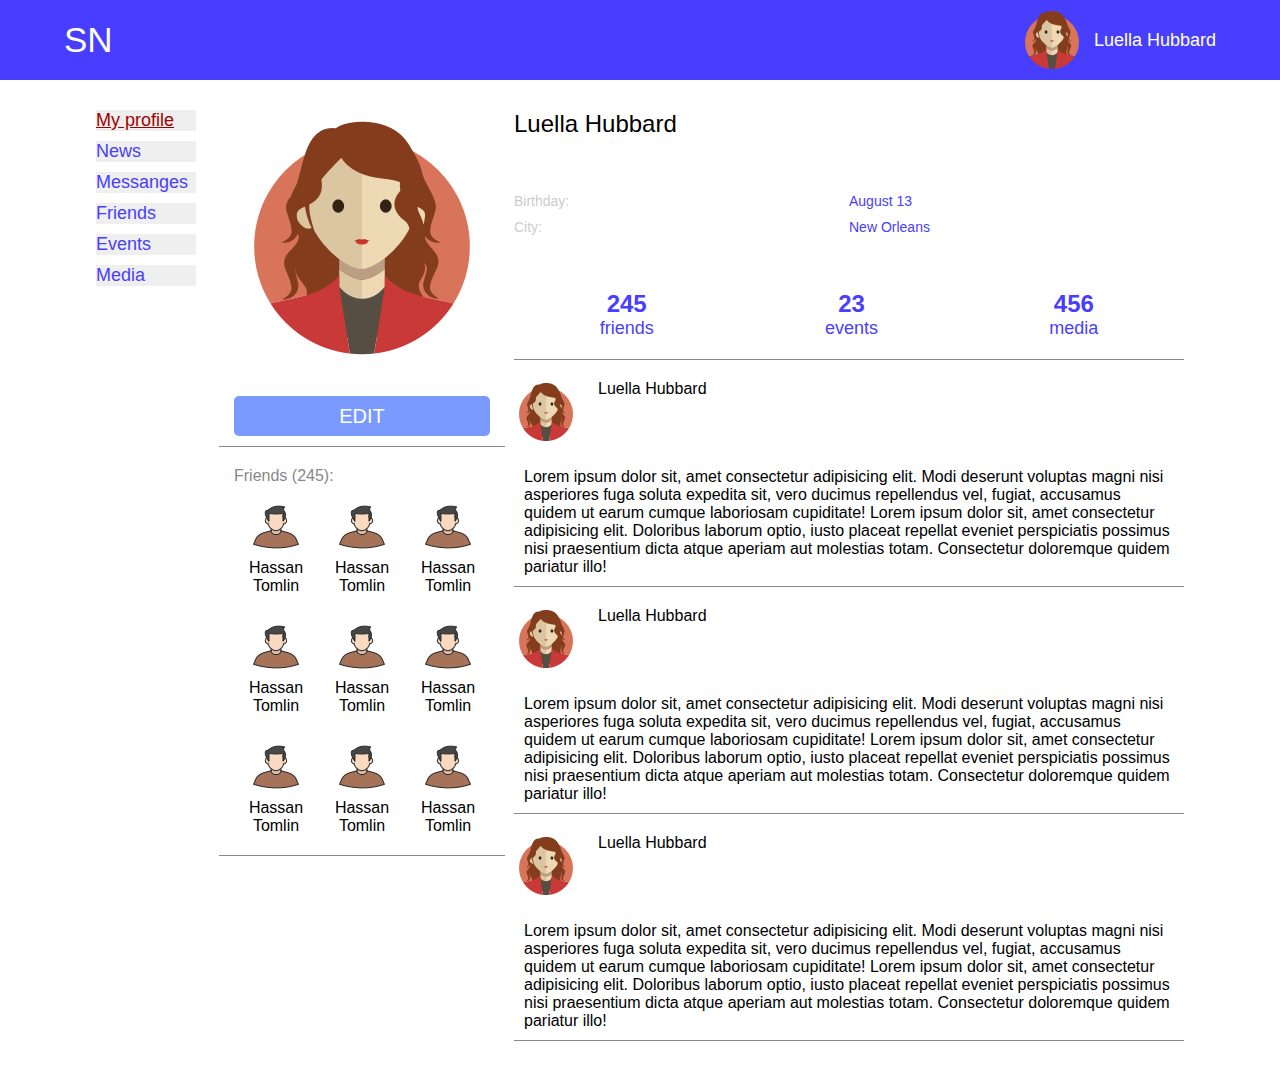
<file: 04.03/index.html>
<!DOCTYPE html>
<html lang="en">

<head>
    <meta charset="UTF-8">
    <meta http-equiv="X-UA-Compatible" content="IE=edge">
    <meta name="viewport" content="width=device-width, initial-scale=1.0">
    <link rel="stylesheet" href="styles.css">
    <title>Messanges</title>
</head>

<body>

    <header class="header">
        <div class="header__container">
            <div class="header__body">
                <a class="header__logo" href="#">
                    <span>SN</span>
                </a>
                <a class="header__account" href="#">
                    <div class="header__account_img">
                        <img class="account-img" src="img/av_64.png" alt="">
                    </div>
                    <div class="header__account_name">
                        <span>Luella Hubbard</span>
                    </div>
                </a>
            </div>
        </div>
    </header>
    <main class="main">
        <div class="main__container">
            <div class="main__body">
                <div class="main__nav">
                    <ul class="main__nav_list">
                        <li><button class="main__nav_btn active" data-nav="profile">My profile</button></li>
                        <li><button class="main__nav_btn" data-nav="news">News</button></li>
                        <li><button class="main__nav_btn" data-nav="messanges">Messanges</button></li>
                        <li><button class="main__nav_btn" data-nav="friends">Friends</button></li>
                        <li><button class="main__nav_btn" data-nav="events">Events</button></li>
                        <li><button class="main__nav_btn" data-nav="media">Media</button></li>
                    </ul>
                </div>
                <div class="main__content">
                    <section class="main__content-section profile" data-nav="profile">
                        <div class="profile__wrapper">
                            <div class="profile__main">
                                <div class="profile__main_container">
                                    <div class="profile__main_avatar">
                                        <div class="profile__main_avatar-img">
                                            <img class="profile-avatar" src="img/av_256.png" alt="">
                                        </div>
                                        <button class="profile__main_avatar-btn">Edit</button>
                                    </div>
                                </div>
                                <div class="profile__main_friends">
                                    <div class="profile__main_container">
                                        <div class="profile__main_friends-data">
                                            <a class="profile__main_friends-link" href="#">Friends (245):</a>
                                        </div>
                                        <div class="profile__main_friends-cards">
                                            <a class="profile__main_friends-card friends-card" href="#">
                                                <div class="friends-card__avatar">
                                                    <img class="friends-card__img" src="img/avatar_3.png" alt="">
                                                </div>
                                                <div class="friends-card__person">
                                                    <span>Hassan Tomlin</span>
                                                </div>
                                            </a>
                                            <a class="profile__main_friends-card friends-card" href="#">
                                                <div class="friends-card__avatar">
                                                    <img class="friends-card__img" src="img/avatar_3.png" alt="">
                                                </div>
                                                <div class="friends-card__person">
                                                    <span>Hassan Tomlin</span>
                                                </div>
                                            </a>
                                            <a class="profile__main_friends-card friends-card" href="#">
                                                <div class="friends-card__avatar">
                                                    <img class="friends-card__img" src="img/avatar_3.png" alt="">
                                                </div>
                                                <div class="friends-card__person">
                                                    <span>Hassan Tomlin</span>
                                                </div>
                                            </a>
                                            <a class="profile__main_friends-card friends-card" href="#">
                                                <div class="friends-card__avatar">
                                                    <img class="friends-card__img" src="img/avatar_3.png" alt="">
                                                </div>
                                                <div class="friends-card__person">
                                                    <span>Hassan Tomlin</span>
                                                </div>
                                            </a>
                                            <a class="profile__main_friends-card friends-card" href="#">
                                                <div class="friends-card__avatar">
                                                    <img class="friends-card__img" src="img/avatar_3.png" alt="">
                                                </div>
                                                <div class="friends-card__person">
                                                    <span>Hassan Tomlin</span>
                                                </div>
                                            </a>
                                            <a class="profile__main_friends-card friends-card" href="#">
                                                <div class="friends-card__avatar">
                                                    <img class="friends-card__img" src="img/avatar_3.png" alt="">
                                                </div>
                                                <div class="friends-card__person">
                                                    <span>Hassan Tomlin</span>
                                                </div>
                                            </a>
                                            <a class="profile__main_friends-card friends-card" href="#">
                                                <div class="friends-card__avatar">
                                                    <img class="friends-card__img" src="img/avatar_3.png" alt="">
                                                </div>
                                                <div class="friends-card__person">
                                                    <span>Hassan Tomlin</span>
                                                </div>
                                            </a>
                                            <a class="profile__main_friends-card friends-card" href="#">
                                                <div class="friends-card__avatar">
                                                    <img class="friends-card__img" src="img/avatar_3.png" alt="">
                                                </div>
                                                <div class="friends-card__person">
                                                    <span>Hassan Tomlin</span>
                                                </div>
                                            </a>
                                            <a class="profile__main_friends-card friends-card" href="#">
                                                <div class="friends-card__avatar">
                                                    <img class="friends-card__img" src="img/avatar_3.png" alt="">
                                                </div>
                                                <div class="friends-card__person">
                                                    <span>Hassan Tomlin</span>
                                                </div>
                                            </a>
                                        </div>
                                    </div>
                                </div>
                            </div>
                            <div class="profile__data">
                                <div class="profile__data_person">
                                    <div class="profile__data_name">
                                        <span>Luella Hubbard</span>
                                    </div>
                                    <div class="profile__data_info">
                                        <div class="profile__data_items">
                                            <div class="profile__data_item">
                                                <span>Birthday:</span>
                                            </div>
                                            <div class="profile__data_answer">
                                                <span>August 13</span>
                                            </div>
                                        </div>
                                        <div class="profile__data_items">
                                            <div class="profile__data_item">
                                                <span>City:</span>
                                            </div>
                                            <div class="profile__data_answer">
                                                <span>New Orleans</span>
                                            </div>
                                        </div>
                                    </div>
                                    <div class="profile__data_data">
                                        <a class="profile__data_data-item" href="#">
                                            <p>245</p>
                                            <p>friends</p>
                                        </a>
                                        <a class="profile__data_data-item" href="#">
                                            <p>23</p>
                                            <p>events</p>
                                        </a>
                                        <a class="profile__data_data-item" href="#">
                                            <p>456</p>
                                            <p>media</p>
                                        </a>
                                    </div>
                                </div>
                                <div class="profile__data_comments">
                                    <div class="profile__data_comment">
                                        <a class="profile__data_comment-person" href="#">
                                            <div class="profile__data_comment-person__img">
                                                <img class="comment-img" src="img/av_64.png" alt="">
                                            </div>
                                            <div class="profile__data_comment-person__name">
                                                <span>Luella Hubbard</span>
                                            </div>
                                        </a>
                                        <div class="profile__data_comment-comment">
                                            <p>Lorem ipsum dolor sit, amet consectetur adipisicing elit. Modi deserunt
                                                voluptas
                                                magni nisi asperiores fuga soluta expedita sit, vero ducimus repellendus
                                                vel,
                                                fugiat, accusamus quidem ut earum cumque laboriosam cupiditate! Lorem
                                                ipsum
                                                dolor sit, amet consectetur adipisicing elit. Doloribus laborum optio,
                                                iusto
                                                placeat repellat eveniet perspiciatis possimus nisi praesentium dicta
                                                atque
                                                aperiam aut molestias totam. Consectetur doloremque quidem pariatur
                                                illo!</p>
                                        </div>
                                    </div>
                                    <div class="profile__data_comment">
                                        <a class="profile__data_comment-person" href="#">
                                            <div class="profile__data_comment-person__img">
                                                <img class="comment-img" src="img/av_64.png" alt="">
                                            </div>
                                            <div class="profile__data_comment-person__name">
                                                <span>Luella Hubbard</span>
                                            </div>
                                        </a>
                                        <div class="profile__data_comment-comment">
                                            <p>Lorem ipsum dolor sit, amet consectetur adipisicing elit. Modi deserunt
                                                voluptas
                                                magni nisi asperiores fuga soluta expedita sit, vero ducimus repellendus
                                                vel,
                                                fugiat, accusamus quidem ut earum cumque laboriosam cupiditate! Lorem
                                                ipsum
                                                dolor sit, amet consectetur adipisicing elit. Doloribus laborum optio,
                                                iusto
                                                placeat repellat eveniet perspiciatis possimus nisi praesentium dicta
                                                atque
                                                aperiam aut molestias totam. Consectetur doloremque quidem pariatur
                                                illo!</p>
                                        </div>
                                    </div>
                                    <div class="profile__data_comment">
                                        <a class="profile__data_comment-person" href="#">
                                            <div class="profile__data_comment-person__img">
                                                <img class="comment-img" src="img/av_64.png" alt="">
                                            </div>
                                            <div class="profile__data_comment-person__name">
                                                <span>Luella Hubbard</span>
                                            </div>
                                        </a>
                                        <div class="profile__data_comment-comment">
                                            <p>Lorem ipsum dolor sit, amet consectetur adipisicing elit. Modi deserunt
                                                voluptas
                                                magni nisi asperiores fuga soluta expedita sit, vero ducimus repellendus
                                                vel,
                                                fugiat, accusamus quidem ut earum cumque laboriosam cupiditate! Lorem
                                                ipsum
                                                dolor sit, amet consectetur adipisicing elit. Doloribus laborum optio,
                                                iusto
                                                placeat repellat eveniet perspiciatis possimus nisi praesentium dicta
                                                atque
                                                aperiam aut molestias totam. Consectetur doloremque quidem pariatur
                                                illo!</p>
                                        </div>
                                    </div>
                                </div>
                            </div>
                        </div>
                    </section>
                    <section class="main__content-section news d-none" data-nav="news">
                        <div class="news__header">
                            <div class="news__header_title">
                                <span>Events</span>
                            </div>
                            <div class="news__header_btn">
                                <button class="news__header_button news__header_btn-search"><img class="search-img"
                                        src="img/search.svg" alt=""></button>
                                <button class="news__header_button news__header_btn-plus">+</button>
                            </div>
                        </div>
                        <div class="news__events">
                            <div class="news__event">
                                <div class="news__event_img">
                                    <img class="event-img" src="img/event1.png" alt="">
                                </div>
                                <div class="news__event_data">
                                    <div class="news__event_data-info">
                                        Lorem ipsum dolor sit amet, consectetur adipisicing elit. Beatae, quas? Modi
                                        repellendus tempora provident minima ipsum accusamus quidem animi, deleniti
                                        ratione deserunt fuga placeat incidunt? Illum sequi eligendi tempore corrupti.
                                    </div>
                                    <div class="news__event_data-btn">
                                        <a class="news__event_data-btn__link" href="#">Details</a>
                                    </div>
                                </div>
                            </div>
                            <div class="news__event">
                                <div class="news__event_img">
                                    <img class="event-img" src="img/event2.png" alt="">
                                </div>
                                <div class="news__event_data">
                                    <div class="news__event_data-info">
                                        Lorem ipsum dolor sit amet, consectetur adipisicing elit. Beatae, quas? Modi
                                        repellendus tempora provident minima ipsum accusamus quidem animi, deleniti
                                        ratione deserunt fuga placeat incidunt? Illum sequi eligendi tempore corrupti.
                                    </div>
                                    <div class="news__event_data-btn">
                                        <a class="news__event_data-btn__link" href="#">Details</a>
                                    </div>
                                </div>
                            </div>
                            <div class="news__event">
                                <div class="news__event_img">
                                    <img class="event-img" src="img/event3.png" alt="">
                                </div>
                                <div class="news__event_data">
                                    <div class="news__event_data-info">
                                        Lorem ipsum dolor sit amet, consectetur adipisicing elit. Beatae, quas? Modi
                                        repellendus tempora provident minima ipsum accusamus quidem animi, deleniti
                                        ratione deserunt fuga placeat incidunt? Illum sequi eligendi tempore corrupti.
                                    </div>
                                    <div class="news__event_data-btn">
                                        <a class="news__event_data-btn__link" href="#">Details</a>
                                    </div>
                                </div>
                            </div>
                        </div>
                    </section>
                    <section class="main__content-section messanges d-none" data-nav="messanges">
                        <div class="messanges__wrapper">
                            <div class="messanges__buttons">
                                <button class="messanges__person active" data-messanges="1">
                                    <div class="messanges__person_wrapper">
                                        <div class="messanges__person_img">
                                            <img class="messanges-person-img" src="img/av_64.png" alt="">
                                        </div>
                                        <div class="messanges__person_item">
                                            <div class="messanges__person_name">
                                                <span>Pranav Talley</span>
                                            </div>
                                            <div class="messanges__person_message">
                                                <span>Praesent odio fells, dignissim in pellentesque.</span>
                                            </div>
                                        </div>
                                    </div>
                                </button>
                                <button class="messanges__person" data-messanges="2">
                                    <div class="messanges__person_wrapper">
                                        <div class="messanges__person_img">
                                            <img class="messanges-person-img" src="img/av_64.png" alt="">
                                        </div>
                                        <div class="messanges__person_item">
                                            <div class="messanges__person_name">
                                                <span>Pranav Talley</span>
                                            </div>
                                            <div class="messanges__person_message">
                                                <span>Praesent odio fells, dignissim in pellentesque.</span>
                                            </div>
                                        </div>
                                    </div>
                                </button>
                                <button class="messanges__person" data-messanges="3">
                                    <div class="messanges__person_wrapper">
                                        <div class="messanges__person_img">
                                            <img class="messanges-person-img" src="img/av_64.png" alt="">
                                        </div>
                                        <div class="messanges__person_item">
                                            <div class="messanges__person_name">
                                                <span>Pranav Talley</span>
                                            </div>
                                            <div class="messanges__person_message">
                                                <span>Praesent odio fells, dignissim in pellentesque.</span>
                                            </div>
                                        </div>
                                    </div>
                                </button>
                            </div>
                            <div class="messanges__items">
                                <div class="messanges__item">
                                    <div class="messanges__items_person" data-messanges="1">
                                        <div class="messanges__items_person-message">
                                            <div class="messanges__items_person-img">
                                                <img class="messanges-items-person-img" src="img/av_64.png" alt="">
                                            </div>
                                            <div class="messanges__items_person-data">
                                                <div class="messanges__items_person-name">
                                                    <span>Pranav Talley</span>
                                                </div>
                                                <div class="messanges__items_person-text">
                                                    Lorem ipsum dolor sit amet consectetur adipisicing elit. Natus, libero
                                                    voluptatibus ducimus repellendus eos, maxime nesciunt nisi amet illum id
                                                    esse quo odit adipisci, dignissimos sapiente in deserunt. Aliquid, nobis.
                                                </div>
                                            </div>
                                        </div>
                                        <div class="messanges__items_person-message reverse">
                                            <div class="messanges__items_person-img">
                                                <img class="messanges-items-person-img" src="img/av_64.png" alt="">
                                            </div>
                                            <div class="messanges__items_person-data">
                                                <div class="messanges__items_person-name">
                                                    <span>Pranav Talley</span>
                                                </div>
                                                <div class="messanges__items_person-text">
                                                    Lorem ipsum dolor sit amet consectetur adipisicing elit. Natus, libero
                                                    voluptatibus ducimus repellendus eos, maxime nesciunt nisi amet illum id
                                                    esse quo odit adipisci, dignissimos sapiente in deserunt. Aliquid, nobis.
                                                </div>
                                            </div>
                                        </div>
                                        <div class="messanges__items_person-message">
                                            <div class="messanges__items_person-img">
                                                <img class="messanges-items-person-img" src="img/av_64.png" alt="">
                                            </div>
                                            <div class="messanges__items_person-data">
                                                <div class="messanges__items_person-name">
                                                    <span>Pranav Talley</span>
                                                </div>
                                                <div class="messanges__items_person-text">
                                                    Lorem ipsum dolor sit amet consectetur adipisicing elit. Natus, libero
                                                    voluptatibus ducimus repellendus eos, maxime nesciunt nisi amet illum id
                                                    esse quo odit adipisci, dignissimos sapiente in deserunt. Aliquid, nobis.
                                                </div>
                                            </div>
                                        </div>
                                        <div class="messanges__items_person-message reverse">
                                            <div class="messanges__items_person-img">
                                                <img class="messanges-items-person-img" src="img/av_64.png" alt="">
                                            </div>
                                            <div class="messanges__items_person-data">
                                                <div class="messanges__items_person-name">
                                                    <span>Pranav Talley</span>
                                                </div>
                                                <div class="messanges__items_person-text">
                                                    Lorem ipsum dolor sit amet consectetur adipisicing elit. Natus, libero
                                                    voluptatibus ducimus repellendus eos, maxime nesciunt nisi amet illum id
                                                    esse quo odit adipisci, dignissimos sapiente in deserunt. Aliquid, nobis.
                                                </div>
                                            </div>
                                        </div>
                                    </div>
                                    <div class="messanges__items_person d-none" data-messanges="2">
                                        <div class="messanges__items_person-message">
                                            <div class="messanges__items_person-img">
                                                <img class="messanges-items-person-img" src="img/av_64.png" alt="">
                                            </div>
                                            <div class="messanges__items_person-data">
                                                <div class="messanges__items_person-name">
                                                    <span>Pranav Talley</span>
                                                </div>
                                                <div class="messanges__items_person-text">
                                                    Lorem ipsum dolor sit amet consectetur adipisicing elit. Natus, libero
                                                    voluptatibus ducimus repellendus eos, maxime nesciunt nisi amet illum id
                                                    esse quo odit adipisci, dignissimos sapiente in deserunt. Aliquid, nobis.
                                                </div>
                                            </div>
                                        </div>
                                        <div class="messanges__items_person-message reverse">
                                            <div class="messanges__items_person-img">
                                                <img class="messanges-items-person-img" src="img/av_64.png" alt="">
                                            </div>
                                            <div class="messanges__items_person-data">
                                                <div class="messanges__items_person-name">
                                                    <span>Pranav Talley</span>
                                                </div>
                                                <div class="messanges__items_person-text">
                                                    Lorem ipsum dolor sit amet consectetur adipisicing elit. Natus, libero
                                                    voluptatibus ducimus repellendus eos, maxime nesciunt nisi amet illum id
                                                    esse quo odit adipisci, dignissimos sapiente in deserunt. Aliquid, nobis.
                                                </div>
                                            </div>
                                        </div>
                                        <div class="messanges__items_person-message">
                                            <div class="messanges__items_person-img">
                                                <img class="messanges-items-person-img" src="img/av_64.png" alt="">
                                            </div>
                                            <div class="messanges__items_person-data">
                                                <div class="messanges__items_person-name">
                                                    <span>Pranav Talley</span>
                                                </div>
                                                <div class="messanges__items_person-text">
                                                    Lorem ipsum dolor sit amet consectetur adipisicing elit. Natus, libero
                                                    voluptatibus ducimus repellendus eos, maxime nesciunt nisi amet illum id
                                                    esse quo odit adipisci, dignissimos sapiente in deserunt. Aliquid, nobis.
                                                </div>
                                            </div>
                                        </div>
                                        <div class="messanges__items_person-message reverse">
                                            <div class="messanges__items_person-img">
                                                <img class="messanges-items-person-img" src="img/av_64.png" alt="">
                                            </div>
                                            <div class="messanges__items_person-data">
                                                <div class="messanges__items_person-name">
                                                    <span>Pranav Talley</span>
                                                </div>
                                                <div class="messanges__items_person-text">
                                                    Lorem ipsum dolor sit amet consectetur adipisicing elit. Natus, libero
                                                    voluptatibus ducimus repellendus eos, maxime nesciunt nisi amet illum id
                                                    esse quo odit adipisci, dignissimos sapiente in deserunt. Aliquid, nobis.
                                                </div>
                                            </div>
                                        </div>
                                        <div class="messanges__items_person-message">
                                            <div class="messanges__items_person-img">
                                                <img class="messanges-items-person-img" src="img/av_64.png" alt="">
                                            </div>
                                            <div class="messanges__items_person-data">
                                                <div class="messanges__items_person-name">
                                                    <span>Pranav Talley</span>
                                                </div>
                                                <div class="messanges__items_person-text">
                                                    Lorem ipsum dolor sit amet consectetur adipisicing elit. Natus, libero
                                                    voluptatibus ducimus repellendus eos, maxime nesciunt nisi amet illum id
                                                    esse quo odit adipisci, dignissimos sapiente in deserunt. Aliquid, nobis.
                                                </div>
                                            </div>
                                        </div>
                                    </div>
                                    <div class="messanges__items_person d-none" data-messanges="3">
                                        <div class="messanges__items_person-message">
                                            <div class="messanges__items_person-img">
                                                <img class="messanges-items-person-img" src="img/av_64.png" alt="">
                                            </div>
                                            <div class="messanges__items_person-data">
                                                <div class="messanges__items_person-name">
                                                    <span>Pranav Talley</span>
                                                </div>
                                                <div class="messanges__items_person-text">
                                                    Lorem ipsum dolor sit amet consectetur adipisicing elit. Natus, libero
                                                    voluptatibus ducimus repellendus eos, maxime nesciunt nisi amet illum id
                                                    esse quo odit adipisci, dignissimos sapiente in deserunt. Aliquid, nobis.
                                                </div>
                                            </div>
                                        </div>
                                        <div class="messanges__items_person-message reverse">
                                            <div class="messanges__items_person-img">
                                                <img class="messanges-items-person-img" src="img/av_64.png" alt="">
                                            </div>
                                            <div class="messanges__items_person-data">
                                                <div class="messanges__items_person-name">
                                                    <span>Pranav Talley</span>
                                                </div>
                                                <div class="messanges__items_person-text">
                                                    Lorem ipsum dolor sit amet consectetur adipisicing elit. Natus, libero
                                                    voluptatibus ducimus repellendus eos, maxime nesciunt nisi amet illum id
                                                    esse quo odit adipisci, dignissimos sapiente in deserunt. Aliquid, nobis.
                                                </div>
                                            </div>
                                        </div>
                                        <div class="messanges__items_person-message">
                                            <div class="messanges__items_person-img">
                                                <img class="messanges-items-person-img" src="img/av_64.png" alt="">
                                            </div>
                                            <div class="messanges__items_person-data">
                                                <div class="messanges__items_person-name">
                                                    <span>Pranav Talley</span>
                                                </div>
                                                <div class="messanges__items_person-text">
                                                    Lorem ipsum dolor sit amet consectetur adipisicing elit. Natus, libero
                                                    voluptatibus ducimus repellendus eos, maxime nesciunt nisi amet illum id
                                                    esse quo odit adipisci, dignissimos sapiente in deserunt. Aliquid, nobis.
                                                </div>
                                            </div>
                                        </div>
                                        <div class="messanges__items_person-message reverse">
                                            <div class="messanges__items_person-img">
                                                <img class="messanges-items-person-img" src="img/av_64.png" alt="">
                                            </div>
                                            <div class="messanges__items_person-data">
                                                <div class="messanges__items_person-name">
                                                    <span>Pranav Talley</span>
                                                </div>
                                                <div class="messanges__items_person-text">
                                                    Lorem ipsum dolor sit amet consectetur adipisicing elit. Natus, libero
                                                    voluptatibus ducimus repellendus eos, maxime nesciunt nisi amet illum id
                                                    esse quo odit adipisci, dignissimos sapiente in deserunt. Aliquid, nobis.
                                                </div>
                                            </div>
                                        </div>
                                        <div class="messanges__items_person-message">
                                            <div class="messanges__items_person-img">
                                                <img class="messanges-items-person-img" src="img/av_64.png" alt="">
                                            </div>
                                            <div class="messanges__items_person-data">
                                                <div class="messanges__items_person-name">
                                                    <span>Pranav Talley</span>
                                                </div>
                                                <div class="messanges__items_person-text">
                                                    Lorem ipsum dolor sit amet consectetur adipisicing elit. Natus, libero
                                                    voluptatibus ducimus repellendus eos, maxime nesciunt nisi amet illum id
                                                    esse quo odit adipisci, dignissimos sapiente in deserunt. Aliquid, nobis.
                                                </div>
                                            </div>
                                        </div>
                                        <div class="messanges__items_person-message reverse">
                                            <div class="messanges__items_person-img">
                                                <img class="messanges-items-person-img" src="img/av_64.png" alt="">
                                            </div>
                                            <div class="messanges__items_person-data">
                                                <div class="messanges__items_person-name">
                                                    <span>Pranav Talley</span>
                                                </div>
                                                <div class="messanges__items_person-text">
                                                    Lorem ipsum dolor sit amet consectetur adipisicing elit. Natus, libero
                                                    voluptatibus ducimus repellendus eos, maxime nesciunt nisi amet illum id
                                                    esse quo odit adipisci, dignissimos sapiente in deserunt. Aliquid, nobis.
                                                </div>
                                            </div>
                                        </div>
                                    </div>
                                </div>
                                <form action="#" class="messanges__items_form">
                                    <input class="messanges__items_input" type="text" placeholder="Messange">
                                    <button class="messanges__items_input-btn">></button>
                                </form>
                            </div>
                        </div>
                    </section>
                </div>
            </div>
        </div>
    </main>

    <script src="main.js"></script>
</body>

</html>
</file>
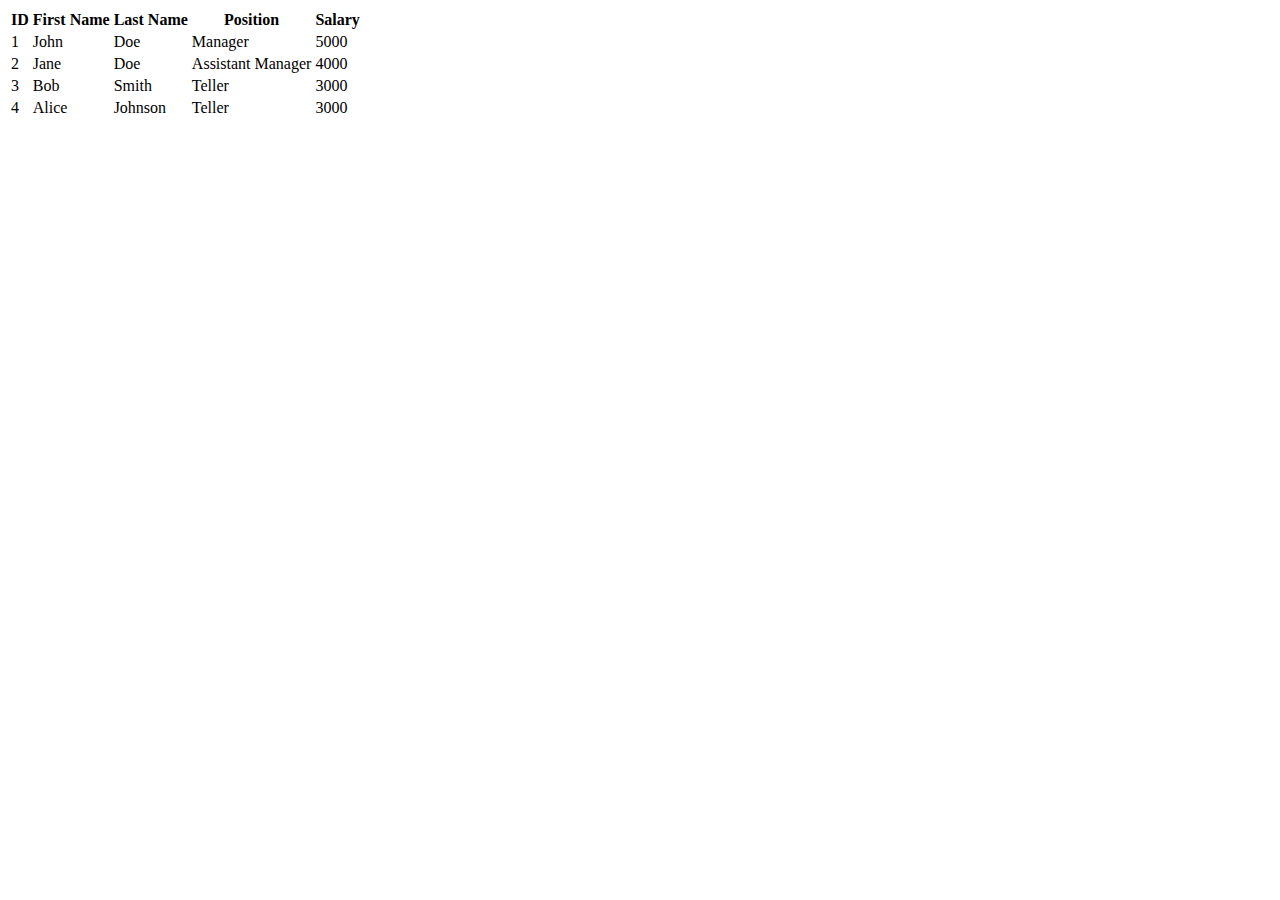
<file: 01.04/Task3/index.html>
<!DOCTYPE html>
<html lang="en">
<head>
    <meta charset="UTF-8">
    <meta http-equiv="X-UA-Compatible" content="IE=edge">
    <meta name="viewport" content="width=device-width, initial-scale=1.0">
    <title>Task3</title>
</head>
<body>
    <script src="script.js"></script>
</body>
</html>
</file>
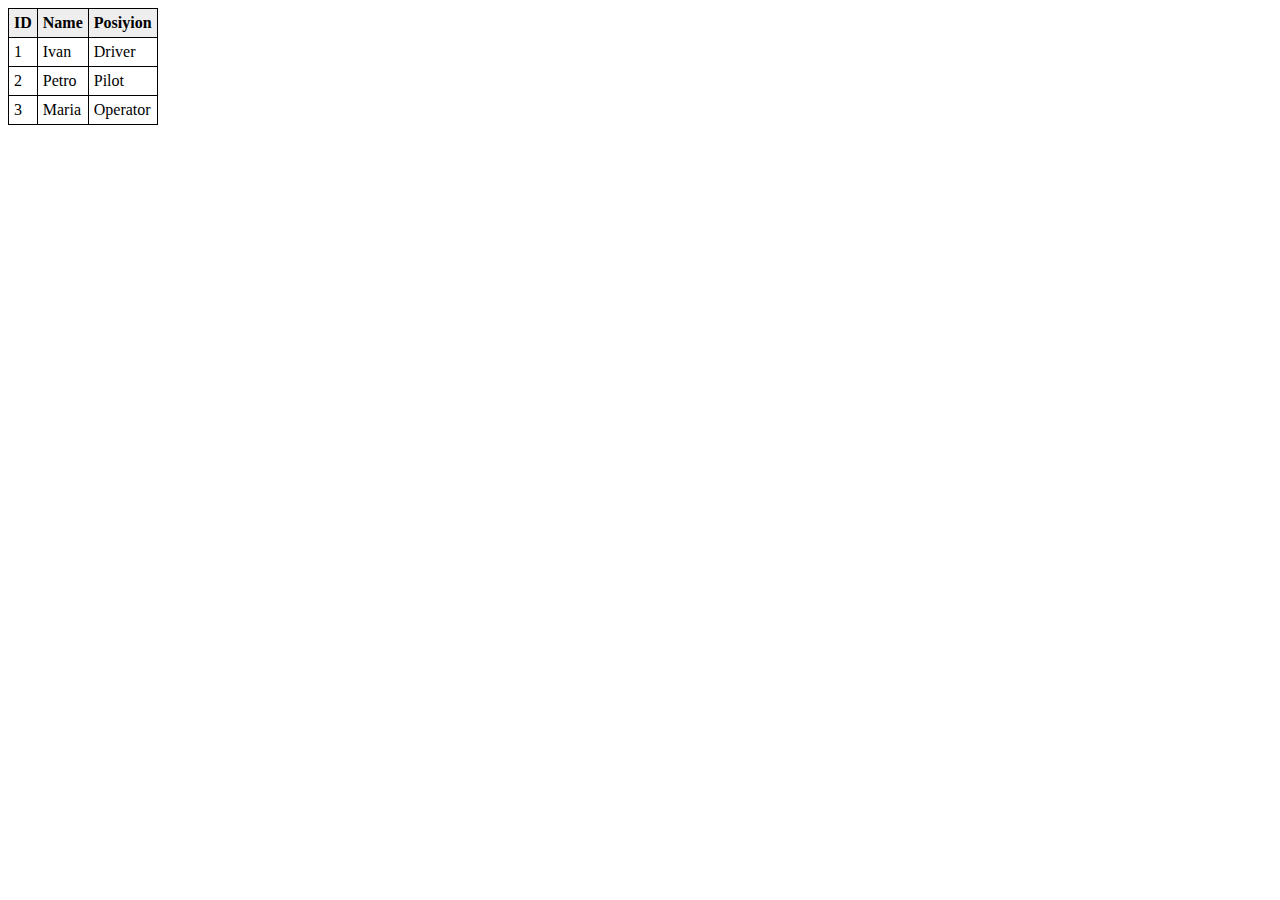
<file: 01.04/Task4/index.html>
<!DOCTYPE html>
<html lang="en">
<head>
    <meta charset="UTF-8">
    <meta http-equiv="X-UA-Compatible" content="IE=edge">
    <meta name="viewport" content="width=device-width, initial-scale=1.0">
    <title>Task4</title>
</head>
<body>
    <script src="script.js"></script>
</body>
</html>
</file>
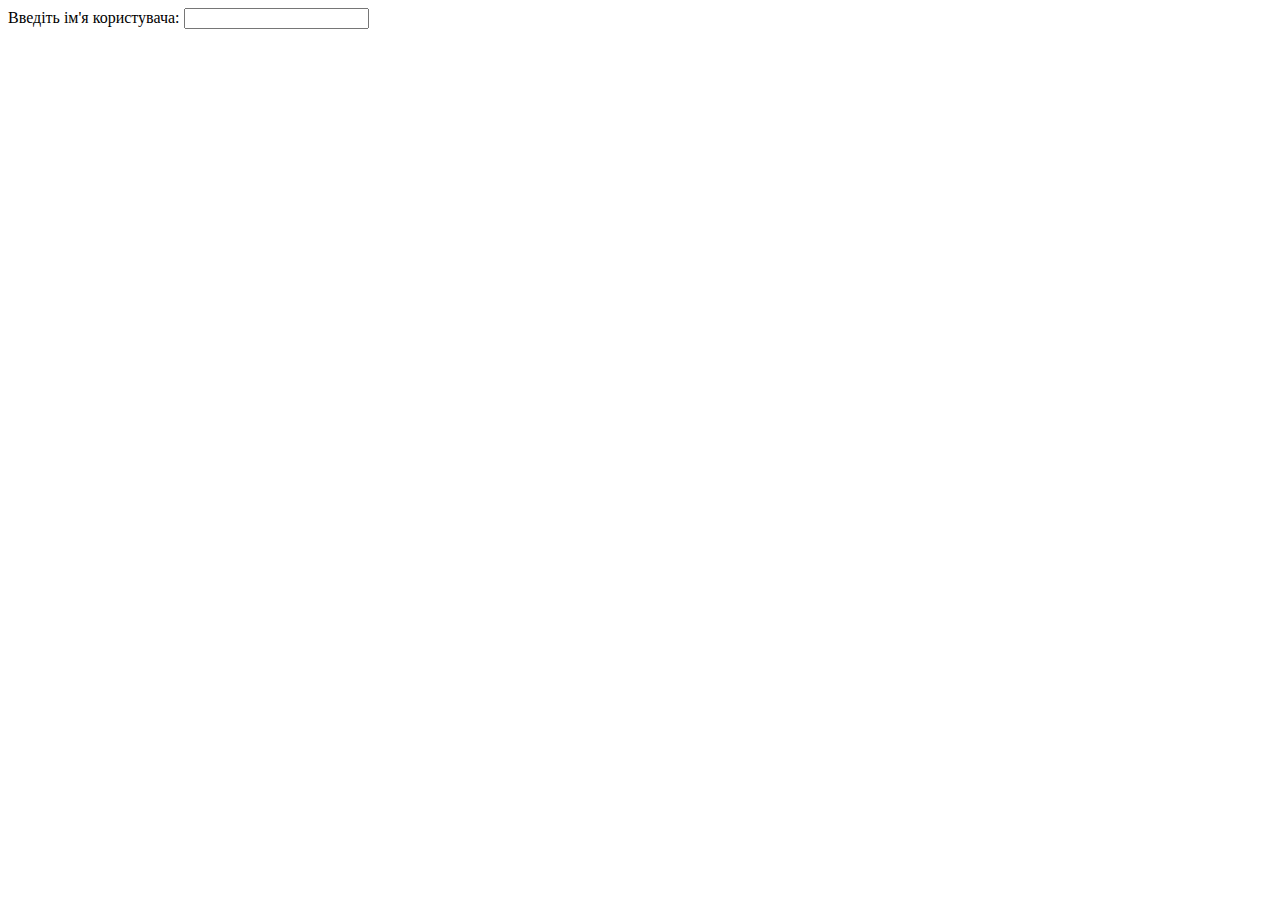
<file: 02.04/Task1/index.html>
<!DOCTYPE html>
<html lang="en">

<head>
    <meta charset="UTF-8">
    <meta http-equiv="X-UA-Compatible" content="IE=edge">
    <meta name="viewport" content="width=device-width, initial-scale=1.0">
    <title>Task1</title>
</head>

<body>
    <form>
        <label for="username">Введіть ім'я користувача:</label>
        <input type="text" id="username" oninput="validateInput()" required>
    </form>
    
    <script src="script.js"></script>
</body>

</html>
</file>
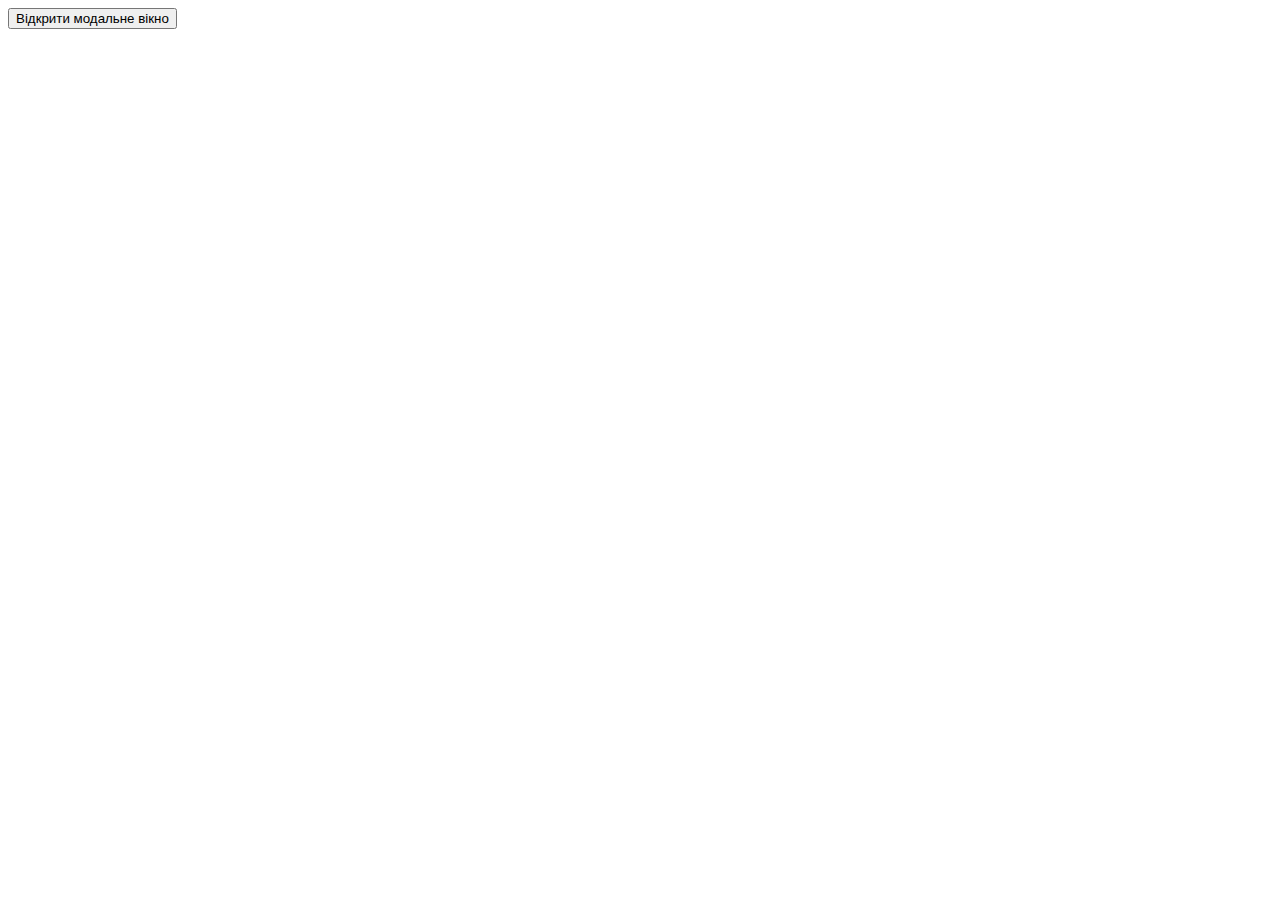
<file: 02.04/Task2/index.html>
<!DOCTYPE html>
<html lang="en">

<head>
    <meta charset="UTF-8">
    <meta http-equiv="X-UA-Compatible" content="IE=edge">
    <meta name="viewport" content="width=device-width, initial-scale=1.0">
    <link rel="stylesheet" href="styles.css">
    <title>Task2</title>
</head>

<body>
    <button onclick="openModal()">
        Відкрити модальне вікно
    </button>

    <div id="myModal" class="modal">
        <div class="modal-content">
            <p>
                Текст модального вікна.
            </p>

            <button onclick="closeModal()">
                Закрити
            </button>
        </div>
    </div>
    <script src="script.js"></script>
</body>

</html>
</file>
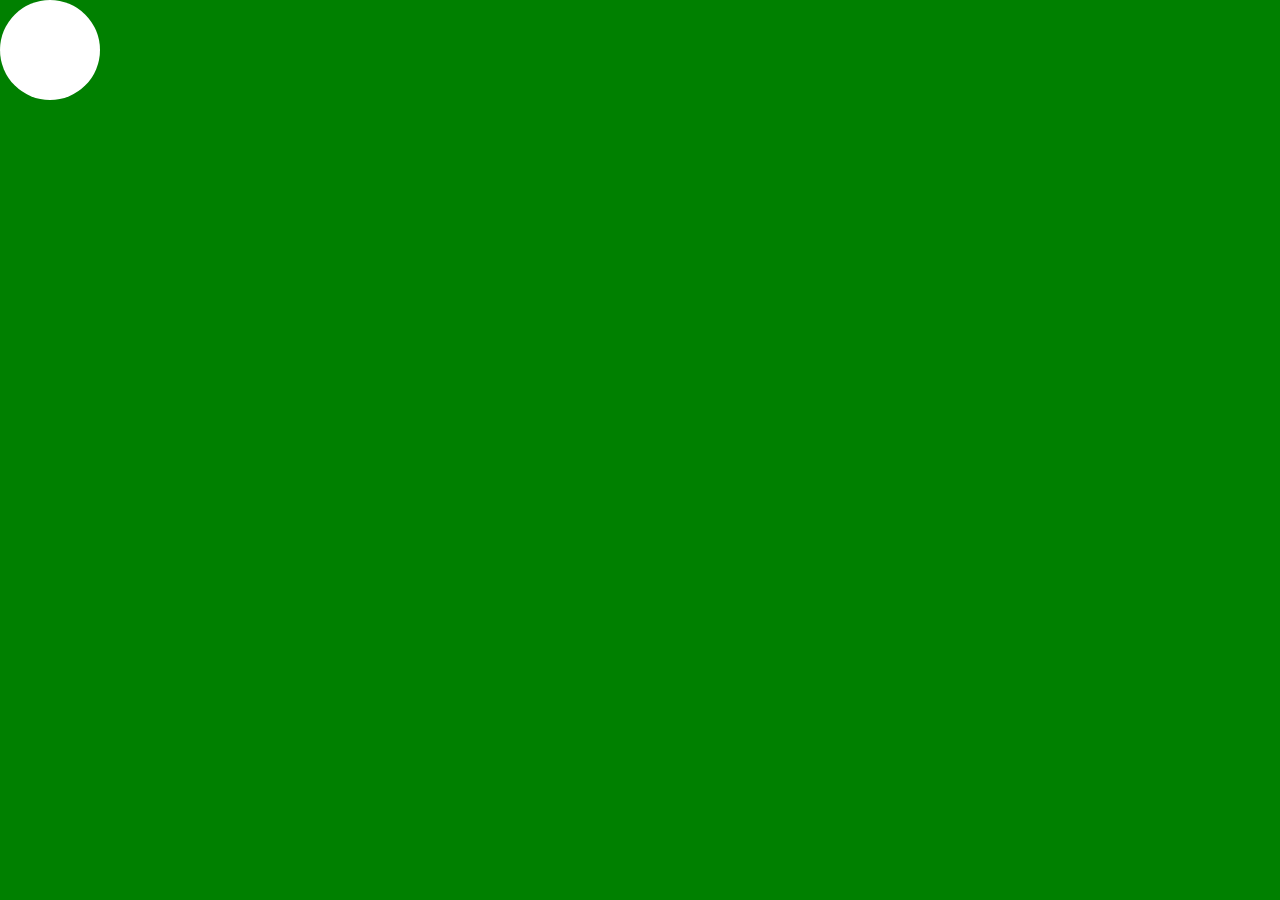
<file: 02.04/Task3/index.html>
<!DOCTYPE html>
<html lang="en">

<head>
    <meta charset="UTF-8">
    <meta http-equiv="X-UA-Compatible" content="IE=edge">
    <meta name="viewport" content="width=device-width, initial-scale=1.0">
    <link rel="stylesheet" href="styles.css">
    <title>Task3</title>
</head>

<body>
    <div id="field"></div>
    <div id="ball"></div>
    <script src="script.js"></script>
</body>

</html>
</file>
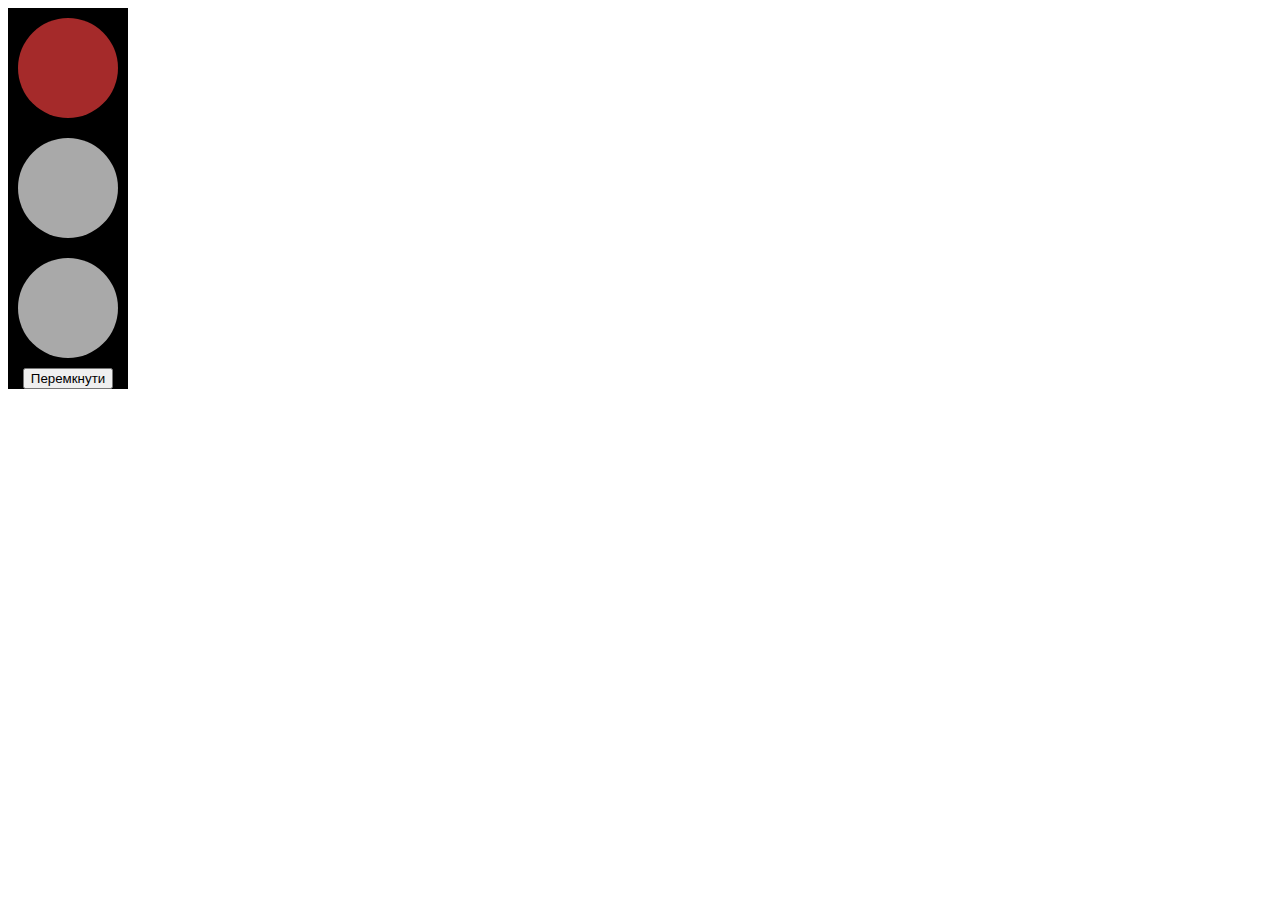
<file: 02.04/Task4/index.html>
<!DOCTYPE html>
<html lang="en">

<head>
    <meta charset="UTF-8">
    <meta http-equiv="X-UA-Compatible" content="IE=edge">
    <meta name="viewport" content="width=device-width, initial-scale=1.0">
    <link rel="stylesheet" href="styles.css">
    <title>Task4</title>
</head>

<body>
    <div id="traffic-light">
        <div class="light"></div>
        <div class="light"></div>
        <div class="light"></div>
        <button onclick="changeColor()">Перемкнути</button>
    </div>
    <script src="script.js"></script>
</body>

</html>
</file>
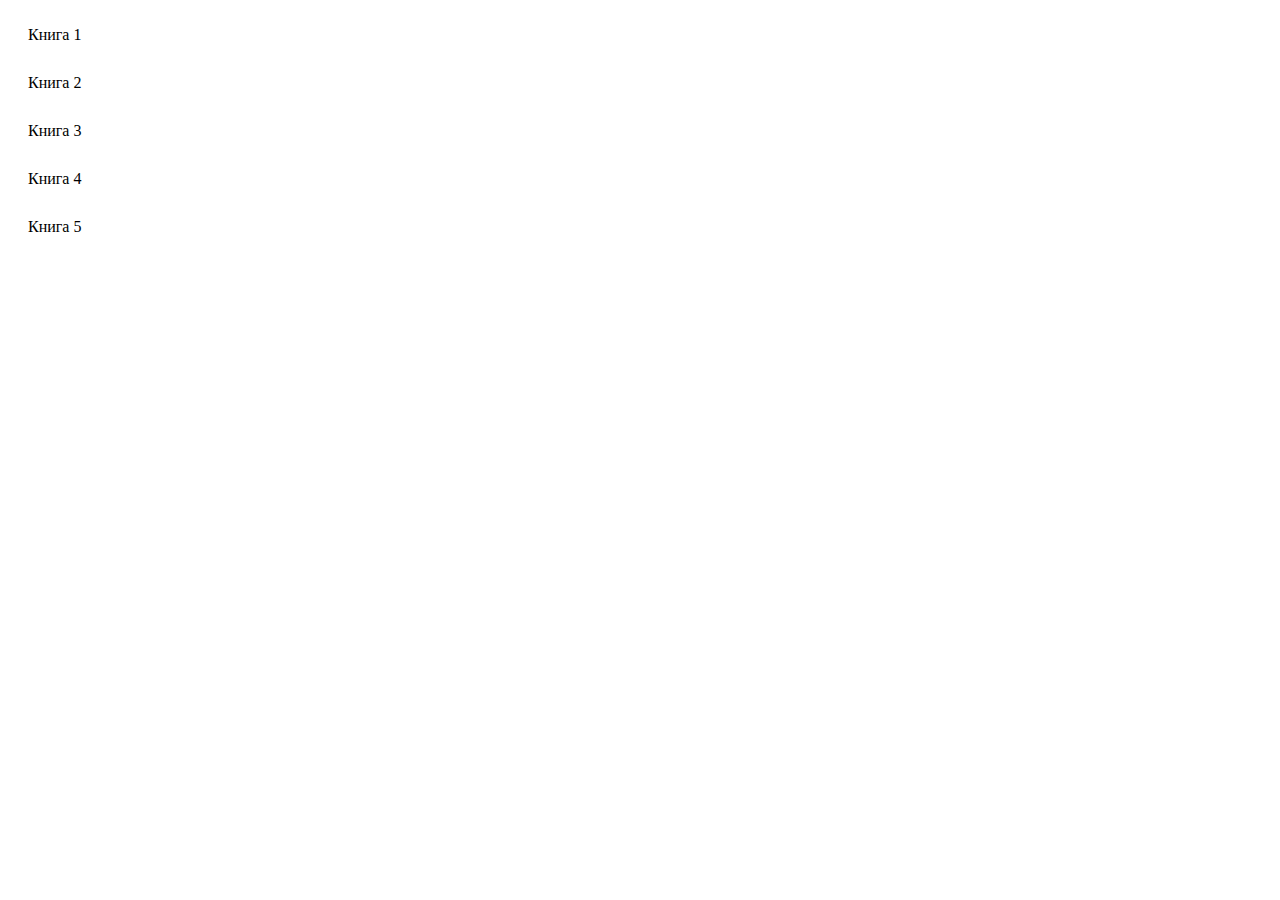
<file: 02.04/Task5/index.html>
<!DOCTYPE html>
<html lang="en">

<head>
    <meta charset="UTF-8">
    <meta http-equiv="X-UA-Compatible" content="IE=edge">
    <meta name="viewport" content="width=device-width, initial-scale=1.0">
    <link rel="stylesheet" href="styles.css">
    <title>Task5</title>
</head>

<body>
    <ul>
        <li>Книга 1</li>
        <li>Книга 2</li>
        <li>Книга 3</li>
        <li>Книга 4</li>
        <li>Книга 5</li>
    </ul>
    <script src="script.js"></script>
</body>

</html>
</file>
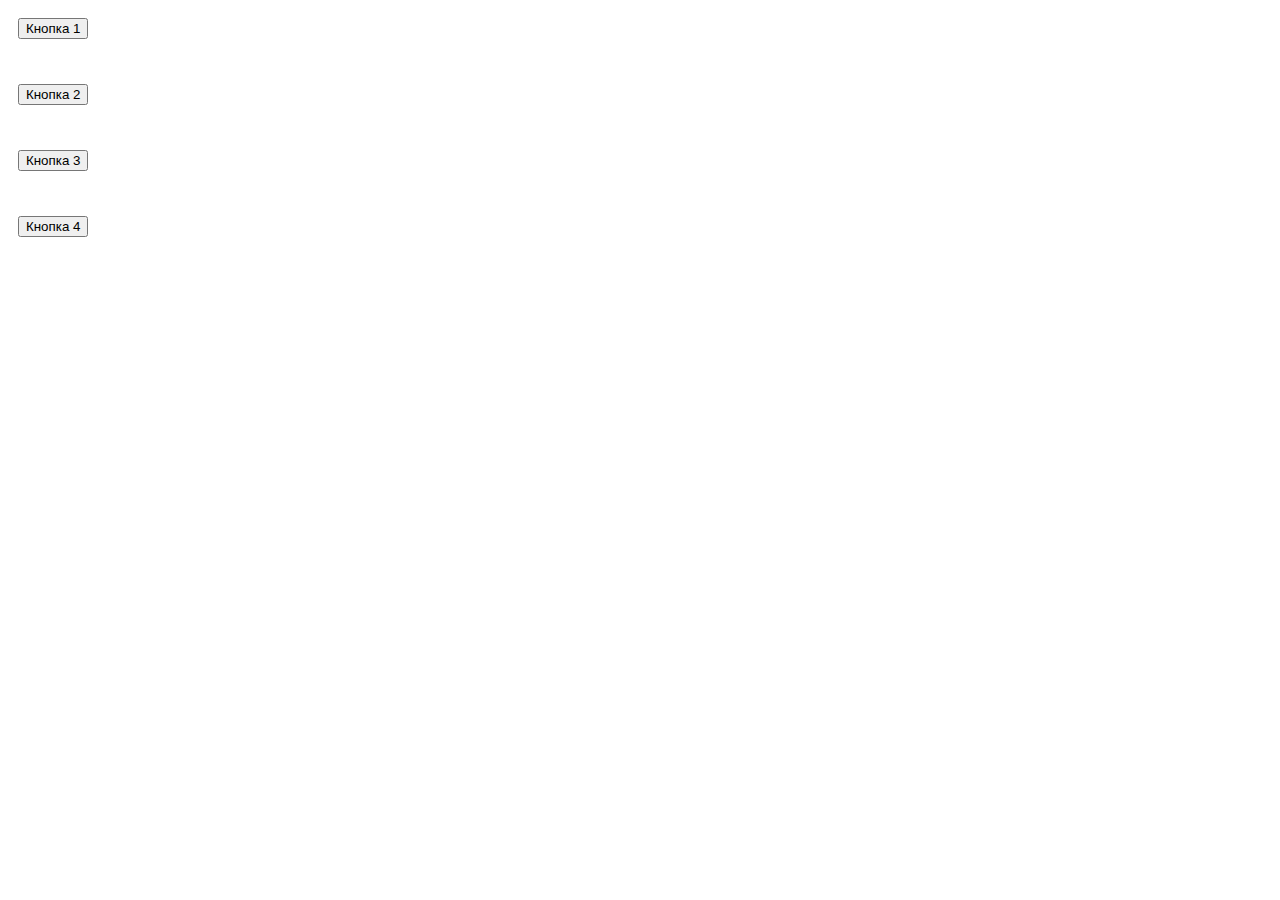
<file: 02.04/Task6/index.html>
<!DOCTYPE html>
<html lang="en">

<head>
    <meta charset="UTF-8">
    <meta http-equiv="X-UA-Compatible" content="IE=edge">
    <meta name="viewport" content="width=device-width, initial-scale=1.0">
    <link rel="stylesheet" href="styles.css">
    <title>Task6</title>
</head>

<body>
    <div class="wrapper">
        <button title="Підсказака1">
            Кнопка 1
        </button>

        <button title="Підсказака2">
            Кнопка 2
        </button>

        <button title="Підсказака3">
            Кнопка 3
        </button>

        <button title="Підсказака4">
            Кнопка 4
        </button>
    </div>

    <script src="script.js"></script>
</body>

</html>
</file>
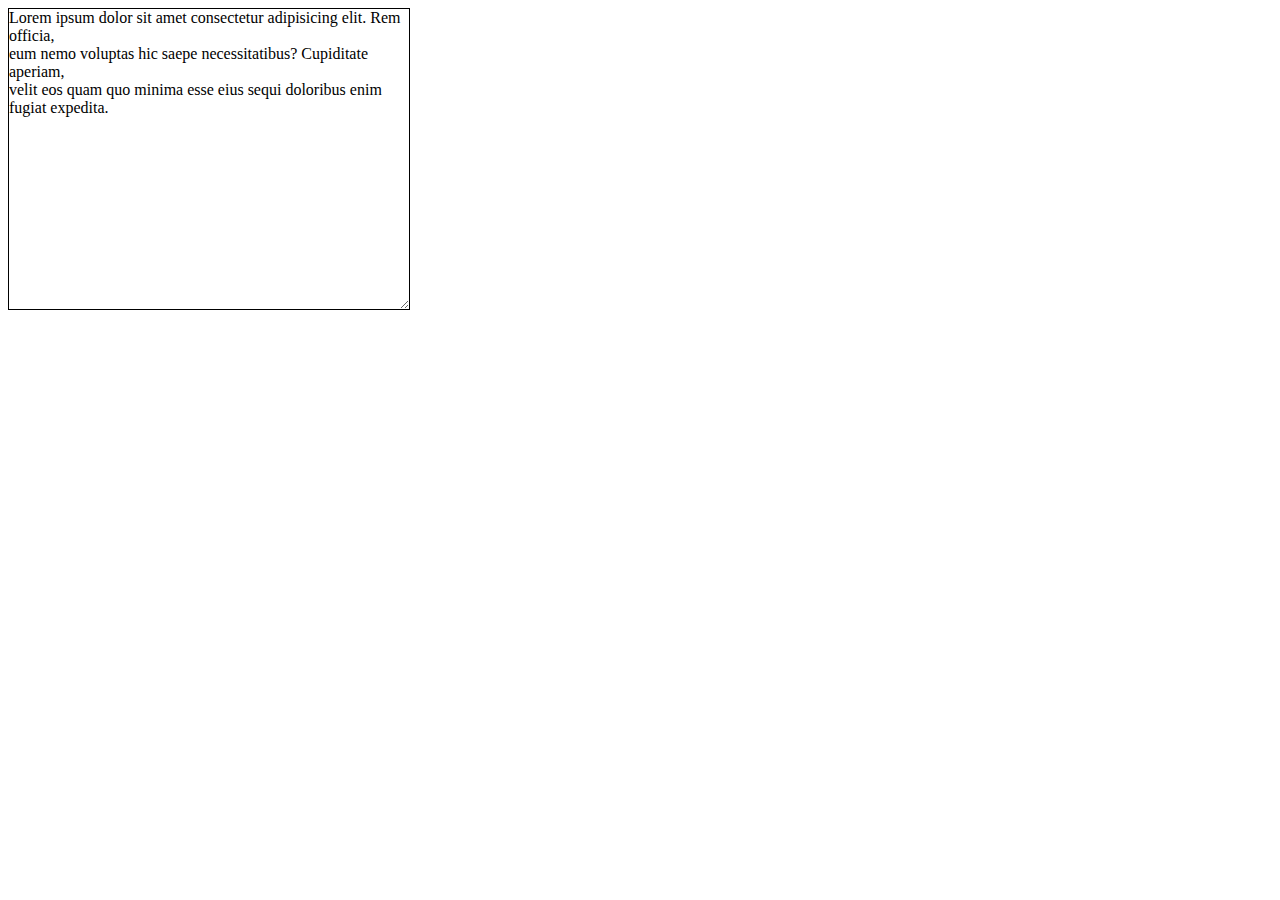
<file: 02.04/Task8/index.html>
<!DOCTYPE html>
<html lang="en">
<head>
    <meta charset="UTF-8">
    <meta http-equiv="X-UA-Compatible" content="IE=edge">
    <meta name="viewport" content="width=device-width, initial-scale=1.0">
    <link rel="stylesheet" href="styles.css">
    <title>Task8</title>
</head>
<body>
    <div id="myBox" onmousedown="startResize(event)" onmouseup="stopResize(event)">
        Lorem ipsum dolor sit amet consectetur adipisicing elit. Rem officia,<br> 
        eum nemo voluptas hic saepe necessitatibus? Cupiditate aperiam,<br> 
        velit eos quam quo minima esse eius sequi doloribus enim fugiat expedita.
    </div>
    <script src="script.js"></script>
</body>
</html>
</file>
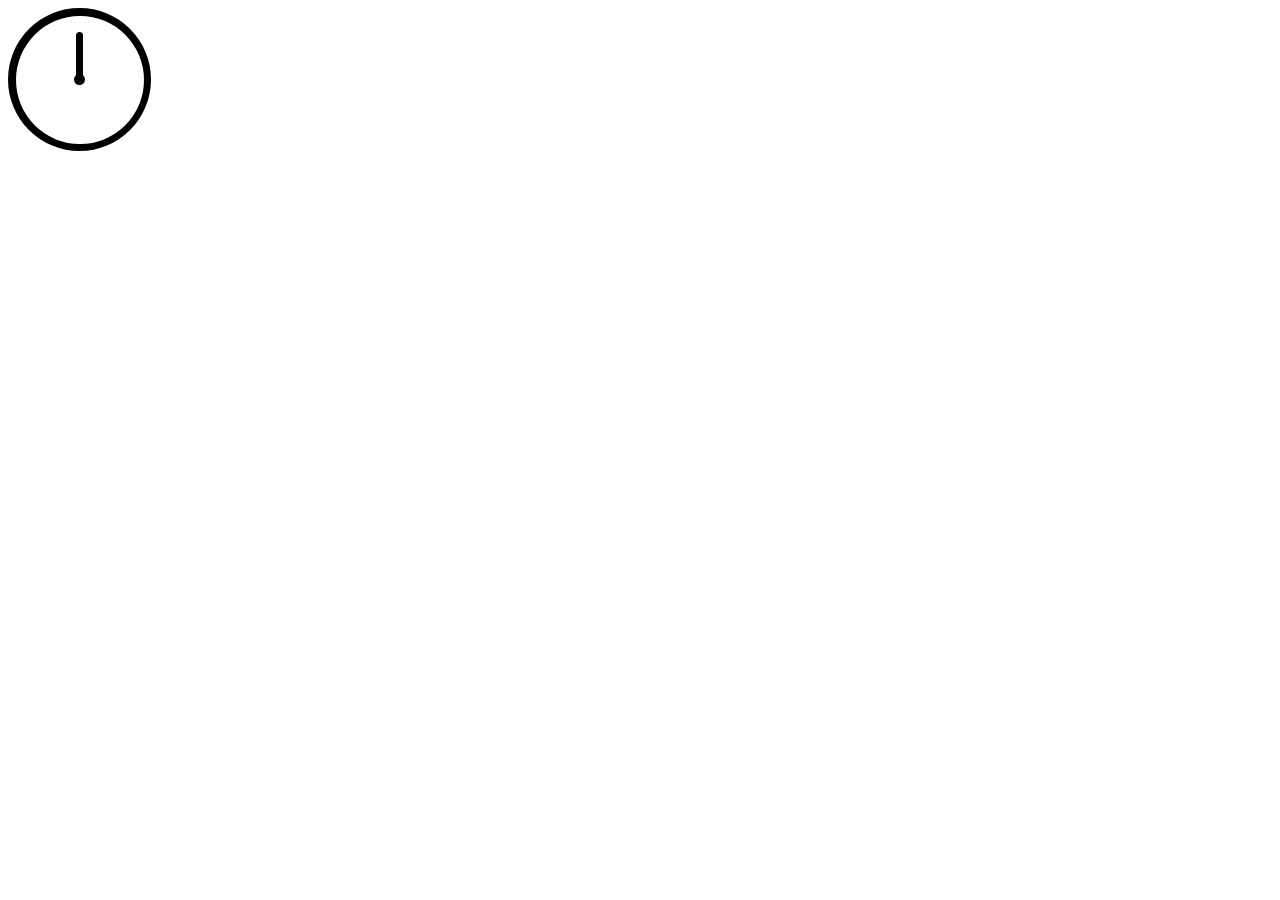
<file: 05.03/Task 1/index.html>
<!DOCTYPE html>
<html lang="en">

<head>
    <meta charset="UTF-8">
    <meta http-equiv="X-UA-Compatible" content="IE=edge">
    <meta name="viewport" content="width=device-width, initial-scale=1.0">
    <link rel="stylesheet" href="styles.css">
    <title>Clock</title>
</head>

<body>
    <div class="wrapper">
        <div class="clock">
            <span></span>
        </div>
    </div>
</body>

</html>
</file>
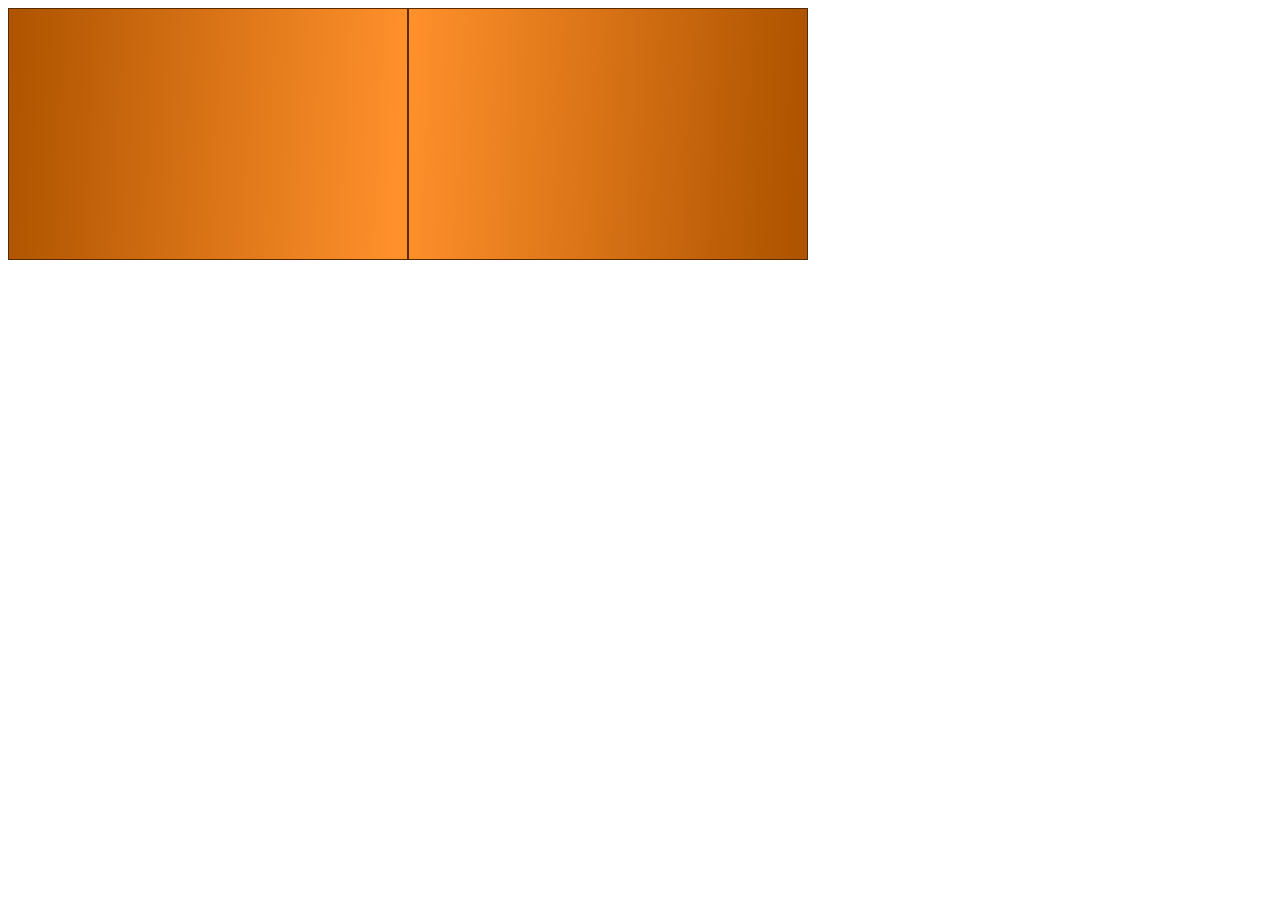
<file: 05.03/Task 2/index.html>
<!DOCTYPE html>
<html lang="en">
<head>
    <meta charset="UTF-8">
    <meta http-equiv="X-UA-Compatible" content="IE=edge">
    <meta name="viewport" content="width=device-width, initial-scale=1.0">
    <link rel="stylesheet" href="styles.css">
    <title>Task 2</title>
</head>
<body>
    
    <div class="wrapper">
        <div class="box box-one"></div>
        <div class="box box-two"></div>
        <div class="text"><span>Hello world!</span></div>
    </div>

</body>
</html>
</file>
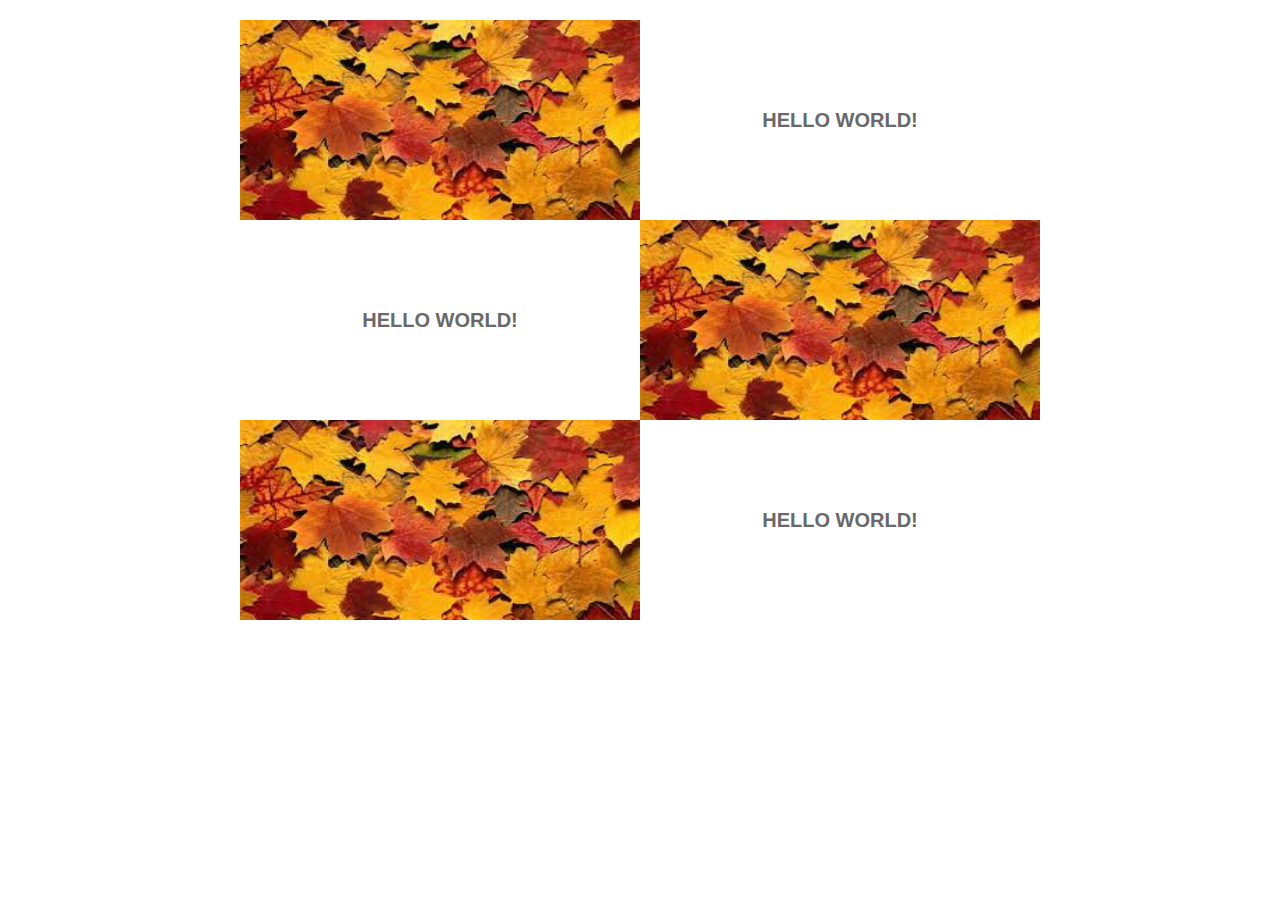
<file: 05.03/Task 3/index.html>
<!DOCTYPE html>
<html lang="en">
<head>
    <meta charset="UTF-8">
    <meta http-equiv="X-UA-Compatible" content="IE=edge">
    <meta name="viewport" content="width=device-width, initial-scale=1.0">
    <link rel="stylesheet" href="styles.css">
    <title>Task 3</title>
</head>
<body>
    
    <div class="wrapper">
        <div class="container">
            <div class="box">
                <div class="box__img">
                    <img class="img" src="img/task-3.jpg" alt="">
                </div>
                <div class="box__info">
                    <span>HELLO WORLD!</span>
                </div>
                <div class="bg"></div>
            </div>
            <div class="box reverse">
                <div class="box__img">
                    <img class="img" src="img/task-3.jpg" alt="">
                </div>
                <div class="box__info">
                    <span>HELLO WORLD!</span>
                </div>
                <div class="bg"></div>
            </div>
            <div class="box">
                <div class="box__img">
                    <img class="img" src="img/task-3.jpg" alt="">
                </div>
                <div class="box__info">
                    <span>HELLO WORLD!</span>
                </div>
                <div class="bg"></div>
            </div>
        </div>
    </div>
    
</body>
</html>
</file>
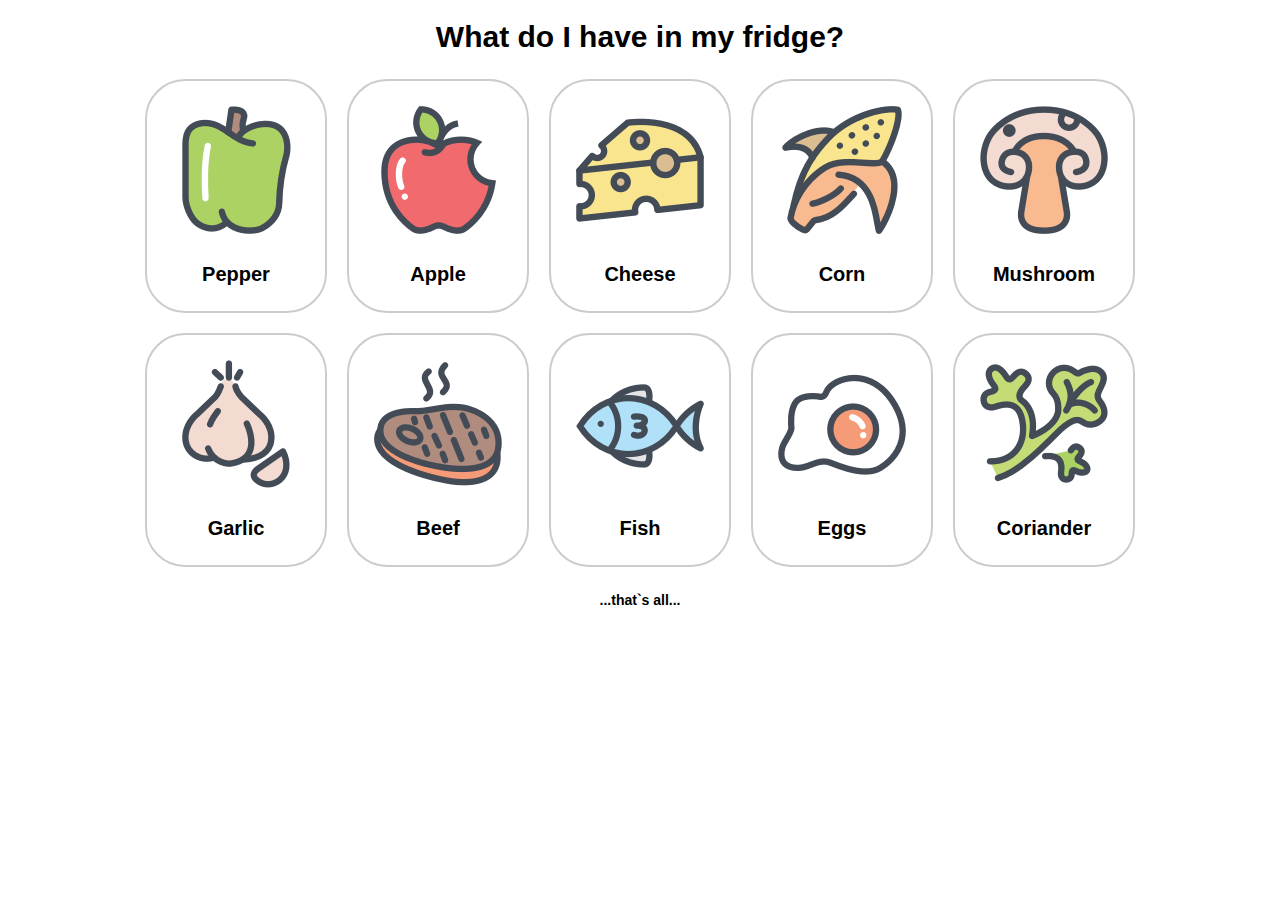
<file: 11.03/Task 1/index.html>
<!DOCTYPE html>
<html lang="en">
<head>
    <meta charset="UTF-8">
    <meta http-equiv="X-UA-Compatible" content="IE=edge">
    <meta name="viewport" content="width=device-width, initial-scale=1.0">
    <link rel="stylesheet" href="styles.css">
    <title>Task 1</title>
</head>
<body>
    
    <div class="wrapper">
        <div class="container">
            <div class="title">What do I have in my fridge?</div>
            <div class="cards">
                <div class="card">
                    <div class="card__img">
                        <img class="card-img" src="img/food-1.png" alt="">
                    </div>
                    <div class="card__text">
                        <span>Pepper</span>
                    </div>
                </div>
                <div class="card">
                    <div class="card__img">
                        <img class="card-img" src="img/food-2.png" alt="">
                    </div>
                    <div class="card__text">
                        <span>Apple</span>
                    </div>
                </div>
                <div class="card">
                    <div class="card__img">
                        <img class="card-img" src="img/food-3.png" alt="">
                    </div>
                    <div class="card__text">
                        <span>Cheese</span>
                    </div>
                </div>
                <div class="card">
                    <div class="card__img">
                        <img class="card-img" src="img/food-4.png" alt="">
                    </div>
                    <div class="card__text">
                        <span>Corn</span>
                    </div>
                </div>
                <div class="card">
                    <div class="card__img">
                        <img class="card-img" src="img/food-5.png" alt="">
                    </div>
                    <div class="card__text">
                        <span>Mushroom</span>
                    </div>
                </div>
                <div class="card">
                    <div class="card__img">
                        <img class="card-img" src="img/food-6.png" alt="">
                    </div>
                    <div class="card__text">
                        <span>Garlic</span>
                    </div>
                </div>
                <div class="card">
                    <div class="card__img">
                        <img class="card-img" src="img/food-7.png" alt="">
                    </div>
                    <div class="card__text">
                        <span>Beef</span>
                    </div>
                </div>
                <div class="card">
                    <div class="card__img">
                        <img class="card-img" src="img/food-8.png" alt="">
                    </div>
                    <div class="card__text">
                        <span>Fish</span>
                    </div>
                </div>
                <div class="card">
                    <div class="card__img">
                        <img class="card-img" src="img/food-9.png" alt="">
                    </div>
                    <div class="card__text">
                        <span>Eggs</span>
                    </div>
                </div>
                <div class="card">
                    <div class="card__img">
                        <img class="card-img" src="img/food-10.png" alt="">
                    </div>
                    <div class="card__text">
                        <span>Coriander</span>
                    </div>
                </div>
            </div>
            <div class="all"><span>...that`s all...</span></div>
        </div>
    </div>

</body>
</html>
</file>
<file: 04.03/styles.css>
body {
  margin: 0;
  font-family: Arial, Helvetica, sans-serif;
}

* {
  padding: 0;
  margin: 0;
}

::-webkit-scrollbar {
  width: 10px;
}

::-webkit-scrollbar-track {
  background-color: #ccc;
}

::-webkit-scrollbar-thumb {
  background-color: #7b9aff;
  border-radius: 40px;
}

.d-none {
  display: none;
}

.header {
  height: 80px;
  background-color: #483eff;
  display: flex;
  align-items: center;
}
.header__container {
  width: 90%;
  margin: 0 auto;
}
.header__body {
  display: flex;
  align-items: center;
  justify-content: space-between;
}
.header__logo {
  text-decoration: none;
  color: #fff;
  font-size: 35px;
  transition: 0.3s;
}
.header__logo:hover {
  color: #a20000;
}
.header__account {
  display: flex;
  gap: 10px;
  align-items: center;
  text-decoration: none;
  color: #fff;
  transition: 0.3s;
}
.header__account:hover {
  color: #a20000;
}
.header__account_img {
  max-width: 64px;
  max-height: 64px;
}
.header__account_img .account-img {
  width: 100%;
  height: 100%;
}
.header__account_name {
  font-size: 18px;
}

.main {
  padding: 30px 0;
}
.main__container {
  width: 85%;
  margin: 0 auto;
}
.main__body {
  display: flex;
  gap: 20px;
  align-items: flex-start;
  justify-content: space-between;
}
.main__nav {
  width: 100px;
}
.main__nav_list {
  list-style: none;
}
.main__nav li {
  padding-bottom: 10px;
}
.main__nav li:last-child {
  padding-bottom: 0;
}
.main__nav_btn {
  font-size: 18px;
  width: 100%;
  text-align: left;
  color: #483eff;
  border: none;
  cursor: pointer;
  transition: 0.3s;
}
.main__nav_btn:hover {
  color: #a20000;
}
.main__nav_btn.active {
  text-decoration: underline;
  color: #a20000;
}
.main .profile__wrapper {
  display: flex;
  gap: 9px;
  align-items: flex-start;
}
.main .profile__main {
  max-width: 286px;
}
.main .profile__main_container {
  padding: 0 15px;
}
.main .profile__main_avatar {
  padding-bottom: 10px;
}
.main .profile__main_avatar-img {
  max-width: 256px;
  max-height: 256px;
  padding-bottom: 30px;
}
.main .profile__main_avatar-img .profile-avatar {
  width: 100%;
  height: 100%;
}
.main .profile__main_avatar-btn {
  width: 100%;
  height: 40px;
  font-size: 20px;
  text-transform: uppercase;
  background-color: #7b9aff;
  color: #fff;
  border: none;
  border-radius: 5px;
  transition: 0.3s;
}
.main .profile__main_avatar-btn:hover {
  background-color: #483eff;
}
.main .profile__main_friends {
  padding: 20px 0 10px 0;
  border-top: 1px solid #888888;
  border-bottom: 1px solid #888888;
}
.main .profile__main_friends-link {
  text-decoration: none;
  color: #888888;
  transition: 0.3s;
}
.main .profile__main_friends-link:hover {
  color: #483eff;
}
.main .profile__main_friends-cards {
  display: flex;
  align-items: flex-start;
  flex-wrap: wrap;
  -moz-column-gap: 2px;
       column-gap: 2px;
}
.main .profile__main_friends .friends-card {
  max-width: 84px;
  margin: 10px 0;
  text-decoration: none;
  color: #000;
  transition: 0.3s;
}
.main .profile__main_friends .friends-card:hover {
  color: #a20000;
}
.main .profile__main_friends .friends-card__avatar {
  max-width: 64px;
  max-height: 64px;
  margin: 0 auto;
}
.main .profile__main_friends .friends-card__img {
  width: 100%;
  height: 100%;
}
.main .profile__main_friends .friends-card__person {
  text-align: center;
}
.main .profile__data {
  width: 670px;
}
.main .profile__data_person {
  padding-bottom: 20px;
  border-bottom: 1px solid #888888;
}
.main .profile__data_name {
  font-size: 24px;
}
.main .profile__data_info {
  padding: 50px 0;
}
.main .profile__data_items {
  display: grid;
  grid-template-columns: repeat(2, 1fr);
  align-items: flex-start;
  font-size: 14px;
  padding: 5px 0;
}
.main .profile__data_item {
  color: #ccc;
}
.main .profile__data_answer {
  color: #483eff;
}
.main .profile__data_data {
  display: flex;
  justify-content: space-around;
}
.main .profile__data_data-item {
  text-decoration: none;
  color: #483eff;
  font-size: 18px;
  text-align: center;
  transition: 0.3s;
}
.main .profile__data_data-item p:first-child {
  font-size: 24px;
  font-weight: 600;
}
.main .profile__data_data-item:hover {
  color: #a20000;
}
.main .profile__data_comment {
  padding: 20px 0 10px 0;
  border-bottom: 1px solid #888888;
}
.main .profile__data_comment-person {
  display: inline-flex;
  gap: 20px;
  align-items: flex-start;
  text-decoration: none;
  color: #000;
  transition: 0.3s;
}
.main .profile__data_comment-person:hover {
  color: #a20000;
}
.main .profile__data_comment-person__img {
  max-width: 64px;
  max-height: 64px;
}
.main .profile__data_comment-person__img .comment-img {
  width: 100%;
  height: 100%;
}
.main .profile__data_comment-comment {
  padding: 20px 10px 0 10px;
}
.main .news {
  width: 800px;
}
.main .news__header {
  display: flex;
  align-items: center;
  justify-content: space-between;
}
.main .news__header_title {
  font-size: 24px;
  text-transform: uppercase;
}
.main .news__header_btn {
  display: flex;
  align-items: center;
  gap: 5px;
}
.main .news__header_button {
  width: 40px;
  height: 40px;
  font-size: 25px;
  border-radius: 50%;
  border: none;
  background-color: #7b9aff;
  transition: 0.3s;
  cursor: pointer;
}
.main .news__header_button:hover {
  background-color: #483eff;
}
.main .news__event {
  padding: 20px 0 10px 0;
  border-bottom: 1px solid #888888;
}
.main .news__event_img {
  width: 100%;
  height: 200px;
}
.main .news__event_img .event-img {
  width: 100%;
  height: 100%;
  -o-object-fit: cover;
     object-fit: cover;
  -o-object-position: left bottom;
     object-position: left bottom;
}
.main .news__event_data-info {
  padding: 10px 0;
}
.main .news__event_data-btn {
  display: flex;
  justify-content: flex-end;
}
.main .news__event_data-btn__link {
  text-transform: uppercase;
  text-decoration: none;
  font-size: 20px;
  font-weight: 700;
  color: #483eff;
  margin-right: 20px;
  transition: 0.3s;
}
.main .news__event_data-btn__link:hover {
  color: #a20000;
}
.main .messanges {
  width: 800px;
}
.main .messanges__wrapper {
  display: flex;
  gap: 15px;
  min-height: calc(100vh - 200px);
}
.main .messanges__person {
  display: block;
  width: 300px;
  margin-bottom: 10px;
  border: none;
  cursor: pointer;
}
.main .messanges__person_wrapper {
  display: flex;
  align-items: flex-start;
  gap: 10px;
  padding: 10px;
}
.main .messanges__person_img {
  max-width: 44px;
  max-height: 44px;
}
.main .messanges__person_img .messanges-person-img {
  width: 100%;
  height: 100%;
}
.main .messanges__person_item {
  text-align: left;
  font-size: 18px;
}
.main .messanges__person_name {
  font-weight: 600;
  color: #000;
}
.main .messanges__person_message {
  color: #483eff;
}
.main .messanges__person.active {
  background-color: #7b9aff;
}
.main .messanges__person.active .messanges__person_name {
  color: #fff;
}
.main .messanges__person.active .messanges__person_message {
  color: #fff;
}
.main .messanges__items_person-message {
  display: flex;
  gap: 30px;
  align-items: flex-start;
  margin-bottom: 30px;
}
.main .messanges__items_person-message.reverse {
  flex-direction: row-reverse;
}
.main .messanges__items_person-img {
  max-width: 64px;
  max-height: 64px;
}
.main .messanges__items_person-img .messanges-items_person-img {
  width: 100%;
  height: 100%;
}
.main .messanges__items_person-data {
  color: #000;
}
.main .messanges__items_person-name {
  font-weight: 700;
}
.main .messanges__items_person-text {
  font-size: 14px;
}
.main .messanges__items_form {
  display: flex;
  align-items: center;
  gap: 10px;
}
.main .messanges__items_input {
  width: calc(100% - 20px);
  padding: 10px;
  border: none;
  border-radius: 25px;
}
.main .messanges__items_input-btn {
  width: 44px;
  height: 44px;
  border: none;
  border-radius: 50%;
  background-color: #483eff;
  font-size: 20px;
  color: #fff;
  font-weight: 700;
  cursor: pointer;
  transition: 0.3s;
}
.main .messanges__items_input-btn:hover {
  background-color: #7b9aff;
}
.main .messanges__item {
  height: calc(100vh - 200px);
  overflow-y: scroll;
}/*# sourceMappingURL=styles.css.map */
</file>
<file: 02.04/Task2/styles.css>
.modal {
    display: none;
    position: fixed;
    z-index: 1;
    left: 0;
    top: 0;
    width: 100%;
    height: 100%;
    overflow: auto;
    background-color: rgba(0, 0, 0, 0.4);
}

.modal-content {
    background-color: #fefefe;
    margin: 10% auto;
    padding: 20px;
    border: 1px solid #888;
    width: 80%;
    max-width: 600px;
    text-align: center;
}

.modal-close:hover,
.modal-close:focus {
    color: black;
    text-decoration: none;
    cursor: pointer;
}
</file>
<file: 02.04/Task3/styles.css>
body {
    margin: 0;
    padding: 0;
    overflow: hidden;
}

#field {
    position: absolute;
    width: 100%;
    height: 100%;
    background-color: green;
}

#ball {
    position: absolute;
    width: 100px;
    height: 100px;
    background-color: white;
    border-radius: 50%;
    transition: transform 0.5s ease-out;
}
</file>
<file: 02.04/Task4/styles.css>
#traffic-light {
    display: flex;
    flex-direction: column;
    align-items: center;
    background-color: black;
    width: fit-content;
    height: fit-content;
}

.light {
    width: 100px;
    height: 100px;
    border-radius: 50%;
    margin: 10px;
    background-color: darkgray;
}

.active {
    background-color: brown;
}
</file>
<file: 02.04/Task5/styles.css>
ul {
    list-style-type: none;
    padding: 0;
}

li {
    width: 250px;
    margin: 10px;
    padding: 10px;
    cursor: pointer;
}

.selected {
    background-color: orange;
}
</file>
<file: 02.04/Task6/styles.css>
.tooltip {
    position: absolute;
    background-color: #555;
    color: #fff;
    padding: 5px;
    border-radius: 5px;
}

button {
    margin: 10px;
    width: fit-content;
}

.wrapper {
    display: flex;
    flex-direction: column;
    gap: 25px;
}
</file>
<file: 02.04/Task8/styles.css>
#myBox {
    border: 1px solid black;
    width: 400px;
    height: 300px;
    resize: both;
    overflow: auto;
}
</file>
<file: 05.03/Task 1/styles.css>
.wrapper {
  display: flex;
  justify-content: center;
  align-items: center;
  width: 143px;
  height: 143px;
  border-radius: 50%;
  background-color: black;
}

.clock {
  position: relative;
  display: flex;
  justify-content: center;
  align-items: center;
  width: 128px;
  height: 128px;
  background-color: #fff;
  border-radius: 50%;
}

span {
  width: 11.2px;
  height: 11.2px;
  background-color: black;
  border-radius: 50%;
  z-index: 1;
}

.clock::before,
.clock::after {
  position: absolute;
  content: "";
  top: 16px;
  width: 6.4px;
  background-color: black;
  border-radius: 8px;
  transform-origin: center calc(100% - 3.2px);
  animation: anim infinite linear;
}

.clock::before {
  height: 51.2px;
  animation-duration: 1s;
}

.clock::after {
  top: 36px;
  height: 30px;
  animation-duration: 60s;
}

@keyframes anim {
  to {
    transform: rotate(360deg);
  }
}/*# sourceMappingURL=styles.css.map */
</file>
<file: 05.03/Task 2/styles.css>
.wrapper {
  max-width: 800px;
  height: 250px;
  display: flex;
  position: relative;
}
.wrapper:hover .box-one {
  transform: rotateY(60deg);
}
.wrapper:hover .box-two {
  transform: rotateY(60deg);
}

.box {
  width: calc(50% - 2px);
  height: 100%;
  border: 1px solid #572a00;
  transition: 0.5s;
}

.box-one {
  background: linear-gradient(92.95deg, #af5400 0.82%, #FF902B 96.47%);
}

.box-two {
  background: linear-gradient(92.95deg, #FF902B 0.82%, #af5400 96.47%);
}

.text {
  width: 100%;
  height: 100%;
  display: flex;
  align-items: center;
  justify-content: center;
  position: absolute;
  top: 0;
  left: 0;
  z-index: -1;
}/*# sourceMappingURL=styles.css.map */
</file>
<file: 05.03/Task 3/styles.css>
body {
  margin: 0;
  font-family: Arial, Helvetica, sans-serif;
}

* {
  margin: 0;
  padding: 0;
}

.container {
  max-width: 800px;
  margin: 0 auto;
  padding: 20px 15px 0 15px;
}

.box {
  position: relative;
  display: flex;
  height: 200px;
  color: #696969;
  transition: 0.3s;
}
.box:hover {
  color: #000;
}
.box:hover .img {
  transform: scale(1.1);
}
.box .bg {
  width: 100%;
  height: 100%;
  background-color: rgba(0, 0, 0, 0.5);
  position: absolute;
  left: 0;
  top: 0;
  opacity: 0;
  transition: 0.3s;
}
.box .bg:hover {
  opacity: 1;
}
.box__img {
  width: 50%;
  display: flex;
  justify-content: center;
  align-items: center;
  overflow: hidden;
  transition: 1s;
}
.box__img .img {
  width: 100%;
  height: 100%;
  transition: 1s;
}
.box__info {
  width: 50%;
  display: flex;
  justify-content: center;
  align-items: center;
}
.box__info span {
  font-size: 20px;
  font-weight: 600;
}

.reverse {
  flex-direction: row-reverse;
}/*# sourceMappingURL=styles.css.map */
</file>
<file: 11.03/Task 1/styles.css>
body {
  margin: 0;
  font-family: Arial, Helvetica, sans-serif;
}

.wrapper {
  padding-top: 20px;
}

.container {
  max-width: 1000px;
  margin: 0 auto;
  padding: 0 15px;
}

.title {
  font-size: 30px;
  font-weight: 700;
  text-align: center;
}

.cards {
  display: flex;
  justify-content: center;
  align-items: flex-start;
  gap: 20px;
  flex-wrap: wrap;
  padding: 25px 0;
}

.card {
  display: flex;
  flex-direction: column;
  justify-content: center;
  align-items: center;
  width: 178px;
  padding: 25px 0;
  border: 2px solid #ccc;
  border-radius: 40px;
}
.card__text {
  font-size: 20px;
  font-weight: 700;
  padding-top: 25px;
}

.all {
  font-size: 14px;
  font-weight: 700;
  text-align: center;
}/*# sourceMappingURL=styles.css.map */
</file>
